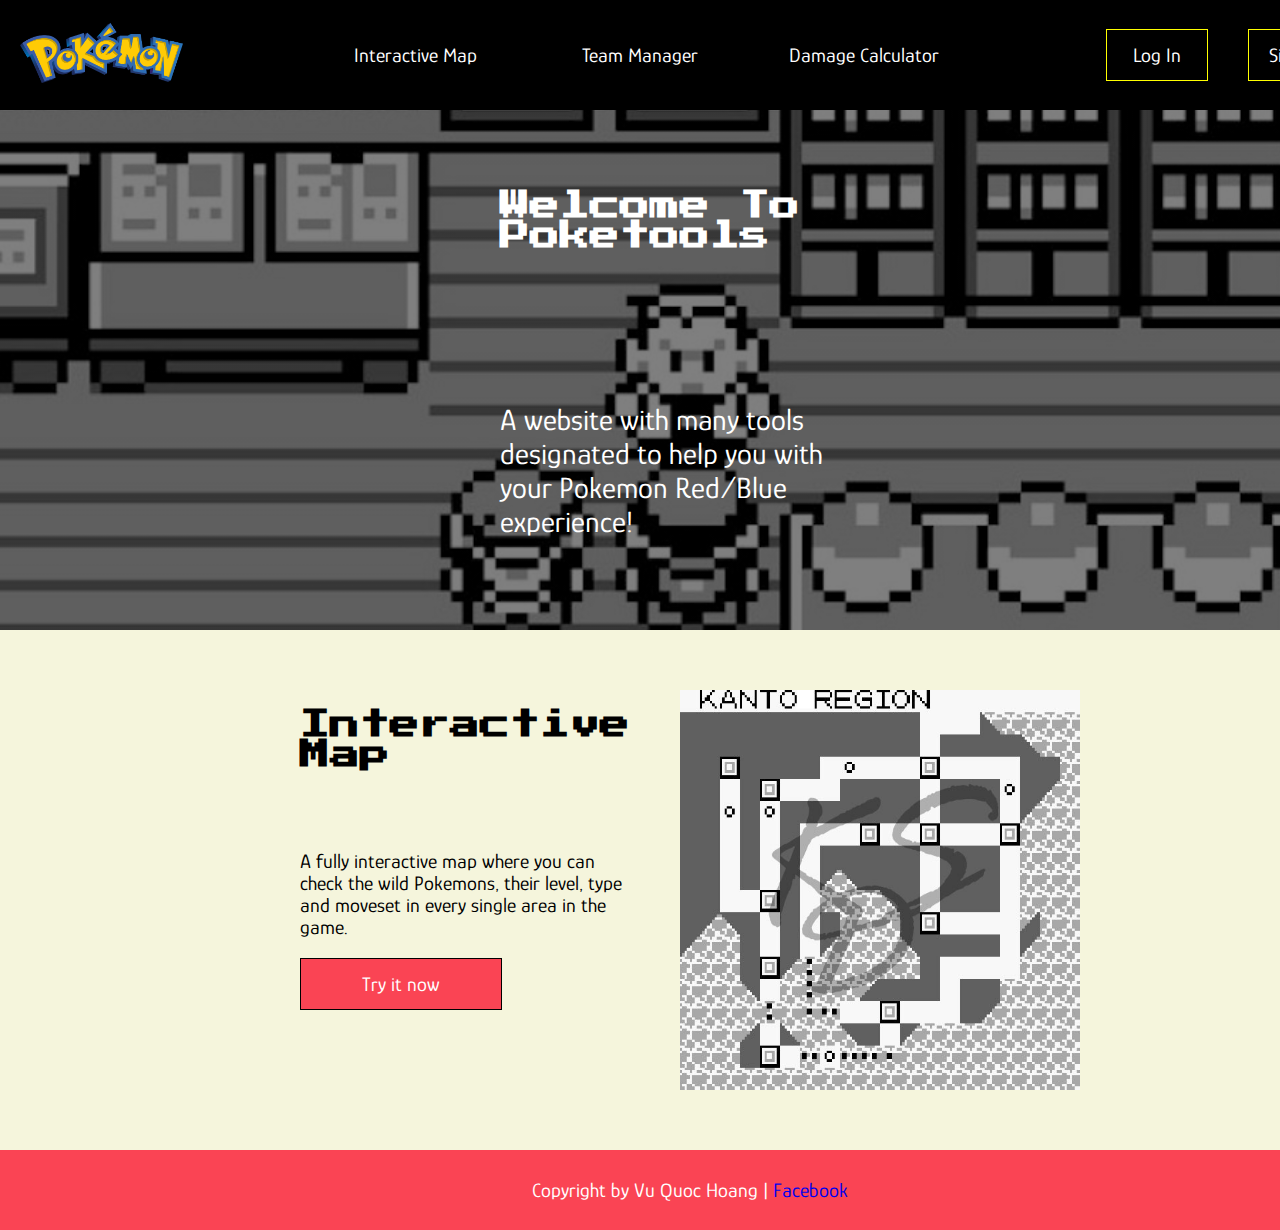
<file: index.html>
<!DOCTYPE html>
<html lang="en">

<head>
    <meta charset="UTF-8">
    <meta http-equiv="X-UA-Compatible" content="IE=edge">
    <meta name="viewport" content="width=device-width, initial-scale=1.0">
    <link rel="preconnect" href="https://fonts.googleapis.com">
    <link rel="preconnect" href="https://fonts.gstatic.com" crossorigin>
    <link
        href="https://fonts.googleapis.com/css2?family=Glory:ital,wght@0,100;0,200;0,300;0,400;0,500;0,600;0,700;0,800;1,100;1,200;1,300;1,400;1,500;1,600;1,700;1,800&display=swap"
        rel="stylesheet">
    <link rel="preconnect" href="https://fonts.googleapis.com">
    <link rel="preconnect" href="https://fonts.gstatic.com" crossorigin>
    <link href="https://fonts.googleapis.com/css2?family=Press+Start+2P&display=swap" rel="stylesheet">
    <link rel="apple-touch-icon" sizes="180x180" href="favicon/apple-touch-icon.png">
    <link rel="icon" type="image/png" sizes="32x32" href="favicon/favicon-32x32.png">
    <link rel="icon" type="image/png" sizes="16x16" href="favicon/favicon-16x16.png">
    <link rel="manifest" href="favicon/site.webmanifest">
    <link rel="stylesheet" href="css/style.css">
    <link rel="stylesheet" href="https://cdnjs.cloudflare.com/ajax/libs/animate.css/4.1.1/animate.min.css">
    <title>Menu</title>
</head>

<body>
    <div class="header">
        <div class="logo">
            <a href="index.html">
                <img src="images/logo.png" alt="Logo">
            </a>
        </div>
        <div class="header_option_list">
            <a href="map.html" class="header_option">
                Interactive Map
            </a>
            <a href="manager.html" class="header_option">
                Team Manager
            </a>
            <a href="calculator.html" class="header_option">
                Damage Calculator
            </a>
        </div>
        <div class="header_button_list">
            <a href="login.html" class="header_button">
                Log In
            </a>
            <a href="signup.html" class="header_button">
                Sign Up
            </a>
        </div>
    </div>
    <div class="content">
        <div class="main_content">
            <h1>Welcome To Poketools</h1>
            <p>
                A website with many tools designated to help you with your Pokemon Red/Blue experience!
            </p>
        </div>
        <div id="content1" class="content_feature animate__animated animate__fadeInLeft" style='display: grid;'>
            <h1>Interactive Map</h1>
            <p>
                A fully interactive map where you can check the wild Pokemons, their level, type and moveset in every single area in the game.
                <a href="map.html">Try it now</a>
            </p>
            <img src="images/image1.jpg" alt="">
        </div>
        <div id="content2" class="content_feature_style_2">
            <h1>Team Manager</h1>
            <p>
                A manager for you to keep track of your caught Pokemons and figure out which is the best team for every situation.
                <a href="manager.html">Try it now</a>
            </p>
            <img src="images/image2.png" alt="">
        </div>
        <div id="content3" class="content_feature">
            <h1>Damage Calculator</h1>
            <p>
                A calculator to calculate the damage of scenarios with fully customizable Pokemons and moves you can apply to your game.
                <a href="calculator.html">Try it now</a>
            </p>
            <img src="images/image3.png" alt="">
        </div>
    </div>
    <div class="footer">
        Copyright by Vu Quoc Hoang | <a href="https://www.facebook.com/notkasumeme/">Facebook</a>
    </div>
    <script src="js/main.js"></script>
</body>

</html>
</file>
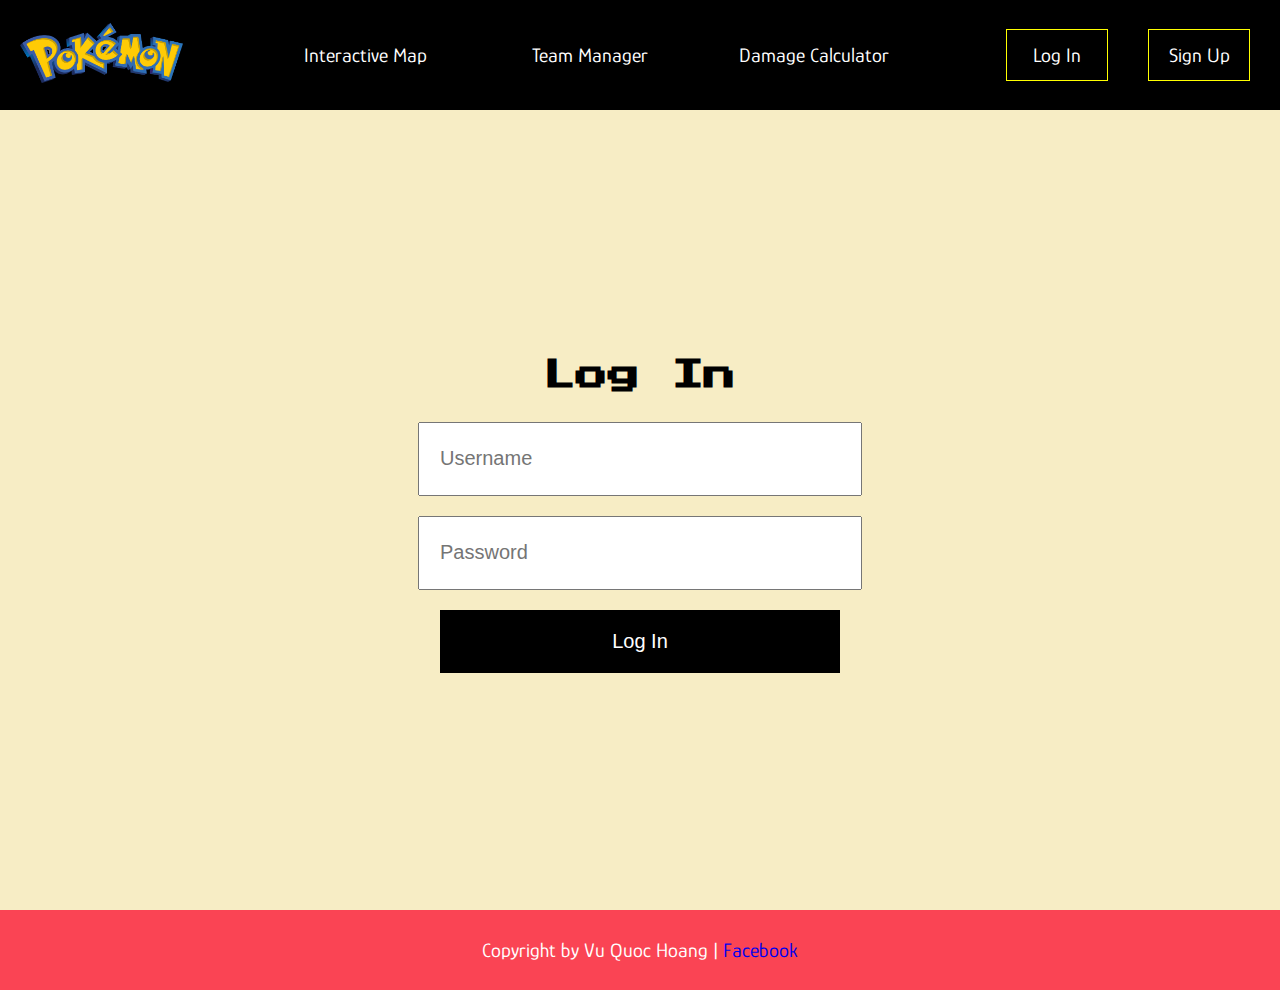
<file: login.html>
<!DOCTYPE html>
<html lang="en">

<head>
    <meta charset="UTF-8">
    <meta http-equiv="X-UA-Compatible" content="IE=edge">
    <meta name="viewport" content="width=device-width, initial-scale=1.0">
    <link rel="preconnect" href="https://fonts.googleapis.com">
    <link rel="preconnect" href="https://fonts.gstatic.com" crossorigin>
    <link
        href="https://fonts.googleapis.com/css2?family=Glory:ital,wght@0,100;0,200;0,300;0,400;0,500;0,600;0,700;0,800;1,100;1,200;1,300;1,400;1,500;1,600;1,700;1,800&display=swap"
        rel="stylesheet">
    <link rel="preconnect" href="https://fonts.googleapis.com">
    <link rel="preconnect" href="https://fonts.gstatic.com" crossorigin>
    <link href="https://fonts.googleapis.com/css2?family=Press+Start+2P&display=swap" rel="stylesheet">
    <link rel="apple-touch-icon" sizes="180x180" href="favicon/apple-touch-icon.png">
    <link rel="icon" type="image/png" sizes="32x32" href="favicon/favicon-32x32.png">
    <link rel="icon" type="image/png" sizes="16x16" href="favicon/favicon-16x16.png">
    <link rel="manifest" href="favicon/site.webmanifest">
    <link rel="stylesheet" href="css/style.css">
    <link rel="stylesheet" href="https://cdnjs.cloudflare.com/ajax/libs/animate.css/4.1.1/animate.min.css">
    <title>Login</title>
</head>

<body>
    <div class="header">
        <div class="logo">
            <a href="index.html">
                <img src="images/logo.png" alt="Logo">
            </a>
        </div>
        <div class="header_option_list">
            <a href="map.html" class="header_option">
                Interactive Map
            </a>
            <a href="manager.html" class="header_option">
                Team Manager
            </a>
            <a href="calculator.html" class="header_option">
                Damage Calculator
            </a>
        </div>
        <div id="login_signup" class="header_button_list">

        </div>
    </div>
    <div id="user_content">
        <h1>Log In</h1>
        <input id="login_username" type="text" placeholder="Username">
        <input id="login_password" type="password" placeholder="Password">
        <button onclick="checkForLogin()">Log In</button>
    </div>
    <div class="footer">
        Copyright by Vu Quoc Hoang | <a href="https://www.facebook.com/notkasumeme/">Facebook</a>
    </div>
    <script src="js/main.js"></script>
</body>

</html>
</file>
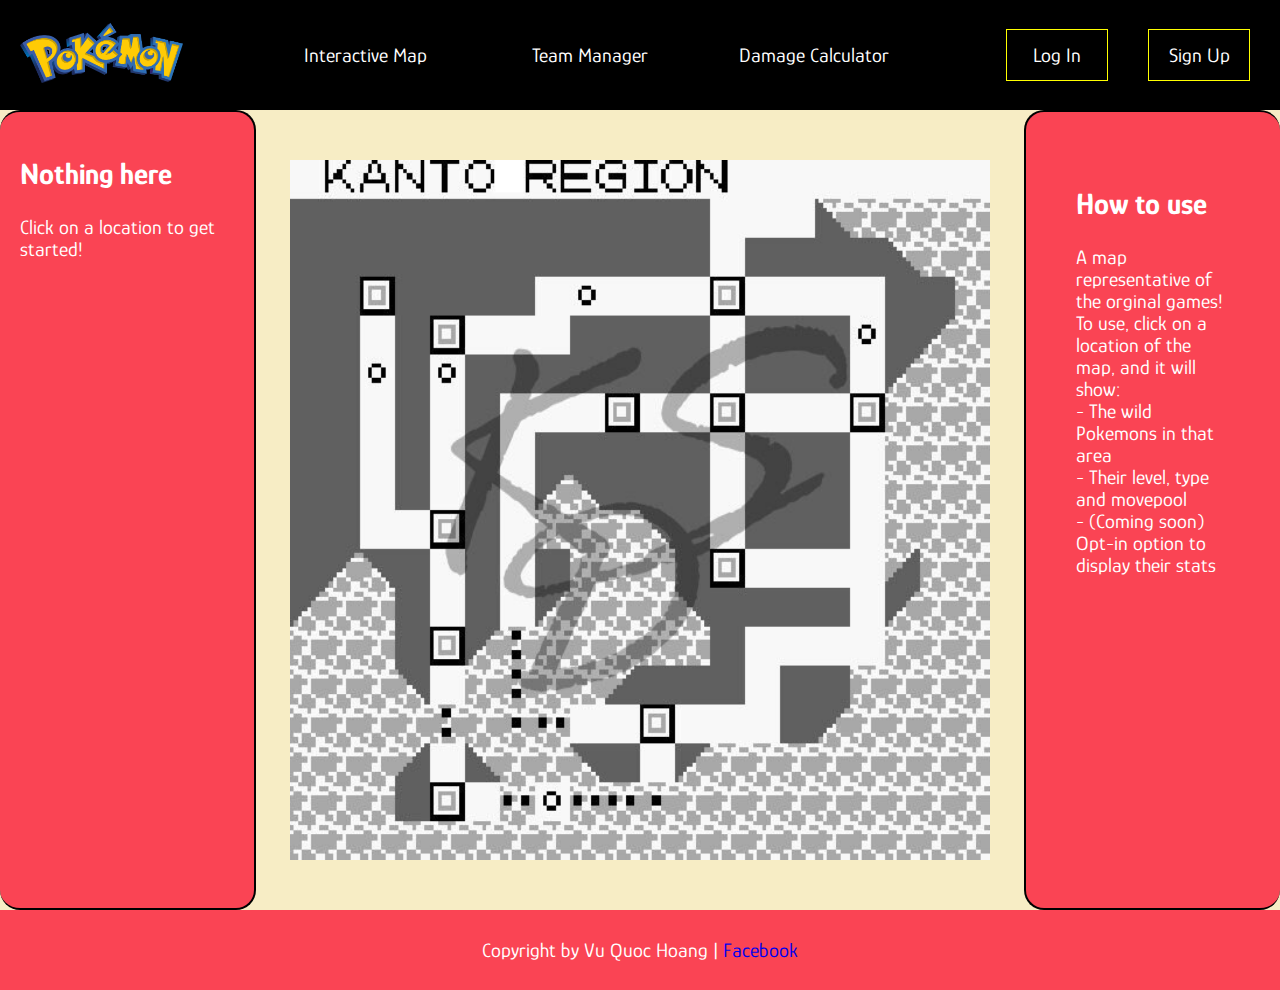
<file: map.html>
<!DOCTYPE html>
<html lang="en">

<head>
    <meta charset="UTF-8">
    <meta http-equiv="X-UA-Compatible" content="IE=edge">
    <meta name="viewport" content="width=device-width, initial-scale=1.0">
    <link rel="preconnect" href="https://fonts.googleapis.com">
    <link rel="preconnect" href="https://fonts.gstatic.com" crossorigin>
    <link
        href="https://fonts.googleapis.com/css2?family=Glory:ital,wght@0,100;0,200;0,300;0,400;0,500;0,600;0,700;0,800;1,100;1,200;1,300;1,400;1,500;1,600;1,700;1,800&display=swap"
        rel="stylesheet">
    <link rel="preconnect" href="https://fonts.googleapis.com">
    <link rel="preconnect" href="https://fonts.gstatic.com" crossorigin>
    <link href="https://fonts.googleapis.com/css2?family=Press+Start+2P&display=swap" rel="stylesheet">
    <link rel="apple-touch-icon" sizes="180x180" href="favicon/apple-touch-icon.png">
    <link rel="icon" type="image/png" sizes="32x32" href="favicon/favicon-32x32.png">
    <link rel="icon" type="image/png" sizes="16x16" href="favicon/favicon-16x16.png">
    <link rel="manifest" href="favicon/site.webmanifest">
    <link rel="stylesheet" href="css/style.css">
    <link rel="stylesheet" href="https://cdnjs.cloudflare.com/ajax/libs/animate.css/4.1.1/animate.min.css">
    <title>Map</title>
</head>

<body>
    <div class="header">
        <div class="logo">
            <a href="index.html">
                <img src="images/logo.png" alt="Logo">
            </a>
        </div>
        <div class="header_option_list">
            <a href="map.html" class="header_option">
                Interactive Map
            </a>
            <a href="manager.html" class="header_option">
                Team Manager
            </a>
            <a href="calculator.html" class="header_option">
                Damage Calculator
            </a>
        </div>
        <div id="login_signup" class="header_button_list">

        </div>
    </div>
    <div class="map_content">
        <div class="map_content_box" id="pokemonDisplay">
            <h2>Nothing here</h2>
            <p>Click on a location to get started!</p>
        </div>
        <div class="map_holder">
            <div class="map_holder_real">
                <img src="images/image1.jpg" alt="" class="map_image">
                <div class="marker" id="palletTown" onclick="displayPokemon(palletTown)"></div>
                <div class="marker" id="route1" onclick="displayPokemon(route1)"></div>
                <div class="marker" id="route2" onclick="displayPokemon(route2)"></div>
            </div>
        </div>
        <div class="map_instructions">
            <h2>How to use</h2>
            A map  representative of the orginal games! <br>
            To use, click on a location of the map, and it will show: <br>
            - The wild Pokemons in that area <br>
            - Their level, type and movepool <br>
            - (Coming soon) Opt-in option to display their stats
        </div>
    </div>
    </div>
    <div class="footer">
        Copyright by Vu Quoc Hoang | <a href="https://www.facebook.com/notkasumeme/">Facebook</a>
    </div>
    <script src="js/main.js"></script>
</body>

</html>
</file>
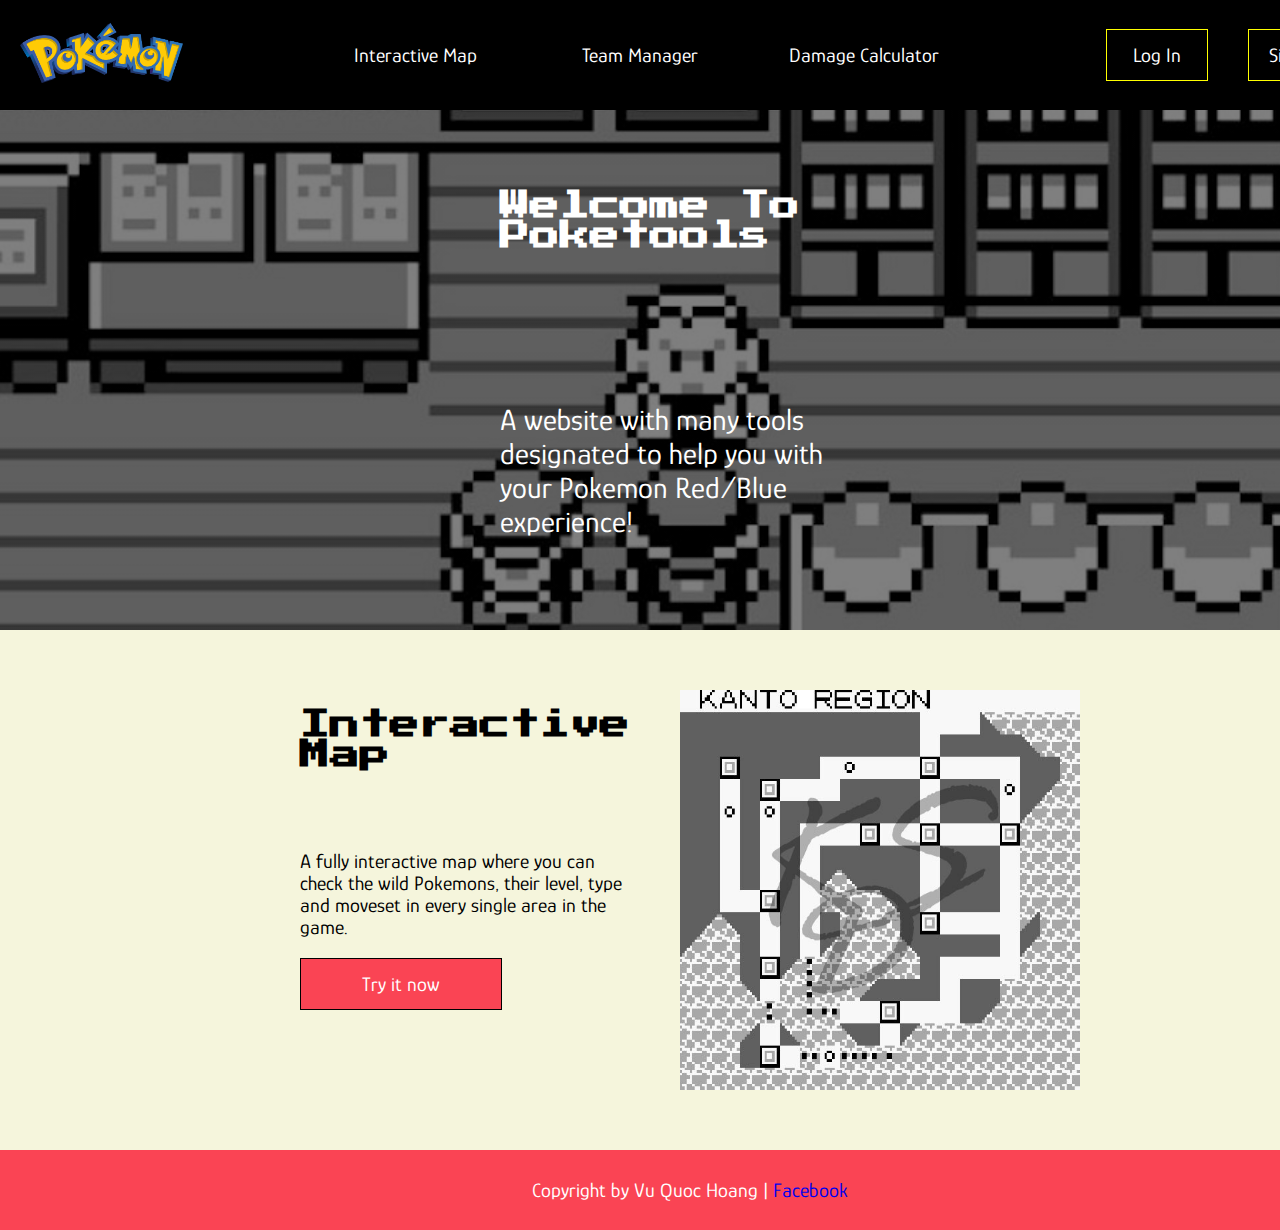
<file: menu.html>
<!DOCTYPE html>
<html lang="en">

<head>
    <meta charset="UTF-8">
    <meta http-equiv="X-UA-Compatible" content="IE=edge">
    <meta name="viewport" content="width=device-width, initial-scale=1.0">
    <link rel="preconnect" href="https://fonts.googleapis.com">
    <link rel="preconnect" href="https://fonts.gstatic.com" crossorigin>
    <link
        href="https://fonts.googleapis.com/css2?family=Glory:ital,wght@0,100;0,200;0,300;0,400;0,500;0,600;0,700;0,800;1,100;1,200;1,300;1,400;1,500;1,600;1,700;1,800&display=swap"
        rel="stylesheet">
    <link rel="preconnect" href="https://fonts.googleapis.com">
    <link rel="preconnect" href="https://fonts.gstatic.com" crossorigin>
    <link href="https://fonts.googleapis.com/css2?family=Press+Start+2P&display=swap" rel="stylesheet">
    <link rel="apple-touch-icon" sizes="180x180" href="favicon/apple-touch-icon.png">
    <link rel="icon" type="image/png" sizes="32x32" href="favicon/favicon-32x32.png">
    <link rel="icon" type="image/png" sizes="16x16" href="favicon/favicon-16x16.png">
    <link rel="manifest" href="favicon/site.webmanifest">
    <link rel="stylesheet" href="css/style.css">
    <link rel="stylesheet" href="https://cdnjs.cloudflare.com/ajax/libs/animate.css/4.1.1/animate.min.css">
    <title>Menu</title>
</head>

<body>
    <div class="header">
        <div class="logo">
            <a href="menu.html">
                <img src="images/logo.png" alt="Logo">
            </a>
        </div>
        <div class="header_option_list">
            <a href="map.html" class="header_option">
                Interactive Map
            </a>
            <a href="manager.html" class="header_option">
                Team Manager
            </a>
            <a href="calculator.html" class="header_option">
                Damage Calculator
            </a>
        </div>
        <div class="header_button_list">
            <a href="login.html" class="header_button">
                Log In
            </a>
            <a href="signup.html" class="header_button">
                Sign Up
            </a>
        </div>
    </div>
    <div class="content">
        <div class="main_content">
            <h1>Welcome To Poketools</h1>
            <p>
                A website with many tools designated to help you with your Pokemon Red/Blue experience!
            </p>
        </div>
        <div id="content1" class="content_feature animate__animated animate__fadeInLeft" style='display: grid;'>
            <h1>Interactive Map</h1>
            <p>
                A fully interactive map where you can check the wild Pokemons, their level, type and moveset in every single area in the game.
                <a href="map.html">Try it now</a>
            </p>
            <img src="images/image1.jpg" alt="">
        </div>
        <div id="content2" class="content_feature_style_2">
            <h1>Team Manager</h1>
            <p>
                A manager for you to keep track of your caught Pokemons and figure out which is the best team for every situation.
                <a href="manager.html">Try it now</a>
            </p>
            <img src="images/image2.png" alt="">
        </div>
        <div id="content3" class="content_feature">
            <h1>Damage Calculator</h1>
            <p>
                A calculator to calculate the damage of scenarios with fully customizable Pokemons and moves you can apply to your game.
                <a href="calculator.html">Try it now</a>
            </p>
            <img src="images/image3.png" alt="">
        </div>
    </div>
    <div class="footer">
        Copyright by Vu Quoc Hoang | <a href="https://www.facebook.com/notkasumeme/">Facebook</a>
    </div>
    <script src="js/main.js"></script>
</body>

</html>
</file>
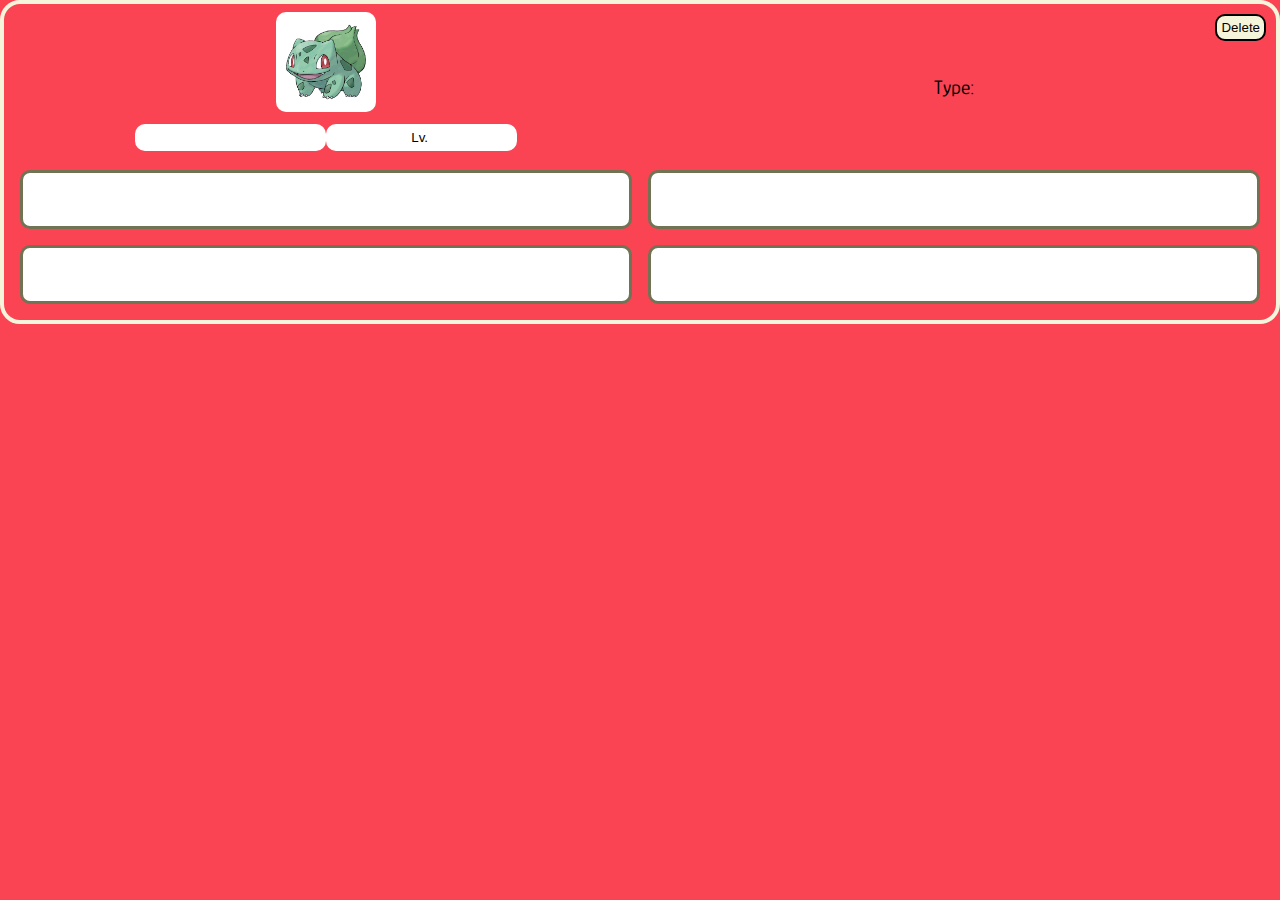
<file: pokemondesigntest.html>
<!DOCTYPE html>
<html lang="en">

<head>
    <meta charset="UTF-8">
    <meta http-equiv="X-UA-Compatible" content="IE=edge">
    <meta name="viewport" content="width=device-width, initial-scale=1.0">
    <link
        href="https://fonts.googleapis.com/css2?family=Glory:ital,wght@0,100;0,200;0,300;0,400;0,500;0,600;0,700;0,800;1,100;1,200;1,300;1,400;1,500;1,600;1,700;1,800&display=swap"
        rel="stylesheet">
    <style>
        body {
            margin: 0;
            background-color: #fa4454;
            font-family: 'Glory', sans-serif;
        }

        .pokemon_info_holder {
            position: relative;
            display: grid;
            padding: 8px;
            grid-template-columns: 1fr 1fr;
            grid-template-rows: 2fr 1fr 1.5fr 1.5fr;
            border: 4px solid beige;
            border-radius: 20px;
            background-color: #fa4454;
            font-size: 20px;
        }

        .pokemon_info_holder_image {
            margin: auto;
            height: 80px;
            width: 80px;
            grid-column: 1 / 2;
            grid-row: 1 / 2;
            background-color: white;
            border: 10px solid white;
            border-radius: 10px;
        }

        .pokemon_info_holder_name {
            display: flex;
            font-size: 20px;
            align-items: center;
            justify-content: center;
            grid-column: 1 / 2;
            grid-row: 2 / 3;
        }

        .pokemon_info_holder_name_content {
            background-color: white;
            border: 5px solid white;
            border-radius: 10px;
        }

        .pokemon_info_holder_info_type {
            display: flex;
            flex-direction: column;
            align-items: center;
            justify-content: center;
            grid-column: 2 / 3;
            grid-row: 1 / 3;
            font-size: 20px;
        }

        .pokemon_info_holder_types {
            display: grid;
            grid-template-columns: 1fr;
        }

        .pokemon_info_holder_type1,
        .pokemon_info_holder_type2 {
            padding: 4px 8px;
            display: inline-block;
            color: white;
            text-align: center;
        }

        .pokemon_info_holder_move {
            margin: 8px;
            display: grid;
            grid-template-columns: 1fr 1fr;
            grid-template-rows: 1fr 1fr;
            text-align: center;
            background-color: white;
            border: 3px solid #727254;
            border-radius: 10px;
        }

        .pokemon_info_holder_move_name {
            padding: 5px;
            grid-column: 1 / 3;
            grid-row: 1 / 1;
        }

        .pokemon_info_holder_move_type {
            padding: 5px;
            grid-column: 1 / 2;
            grid-row: 2 / 2;
            border-bottom-left-radius: 7px;
        }

        .pokemon_info_holder_move_category {
            padding: 5px;
            grid-column: 2 / 3;
            grid-row: 2 / 2;
            border-bottom-right-radius: 7px;
        }

        .Normal {
            background-color: #adad7f;
        }

        .Fighting {
            background-color: #c63d29;
        }

        .Flying {
            background-color: #ac97f0;
        }

        .Poison {
            background-color: #a647a2;
        }

        .Ground {
            background-color: #e2c66a;
        }

        .Rock {
            background-color: #bda43f;
        }

        .Bug {
            background-color: #afbd23;
        }

        .Ghost {
            background-color: #765ea1;
        }

        .Fire {
            background-color: #f08830;
        }

        .Water {
            background-color: #6d97ed;
        }

        .Grass {
            background-color: #83ce52;
        }

        .Electric {
            background-color: #f6d53b;
        }

        .Psychic {
            background-color: #f7638c;
        }

        .Ice {
            background-color: #9edbd9;
        }

        .Dragon {
            background-color: #7b48f6;
        }

        .Physical {
            background-color: #fc4c02;
            color: #fde604;
        }

        .Special {
            background-color: #2677e5;
            color: #dafef9;
        }

        .Status {
            background-color: #a9a977;
            color: #fdfdfc;
        }

        .None {
            display: none;
        }

        input {
            border: none;
            border-radius: 10px;
            text-align: center;
        }

        .delete_button {
            position: absolute;
            top: 10px;
            right: 10px;
            padding: 4px;
            border-radius: 10px;
            background-color: beige;
            color: black;
            border: 2px solid black;
        }

        .delete_button:hover {
            cursor: pointer;
        }
    </style>
    <title>Document</title>
</head>

<body>
    <div class="pokemon_info_holder">
        <img src="images/pokemon/Bulbasaur.png" alt="" class="pokemon_info_holder_image">
        <div class="pokemon_info_holder_name">
            <input class="pokemon_info_holder_name_content" list="pokemon">
            <datalist id="pokemon">
                
            </datalist>
            <input class="pokemon_info_holder_name_content" value="Lv. ">
        </div>
        <div class="pokemon_info_holder_info_type">
            Type:
            <div class="pokemon_info_holder_types">
                <div class="pokemon_info_holder_type1 None">None</div>
                <div class="pokemon_info_holder_type2 None">None</div>
            </div>
        </div>
        <div class="pokemon_info_holder_move">
            <input class="pokemon_info_holder_move_name" list="move">
            </datalist>
            <div class="pokemon_info_holder_move_type None">None</div>
            <div class="pokemon_info_holder_move_category None">None</div>
        </div>
        <div class="pokemon_info_holder_move">
            <input class="pokemon_info_holder_move_name" list="move">
            </datalist>
            <div class="pokemon_info_holder_move_type None">None</div>
            <div class="pokemon_info_holder_move_category None">None</div>
        </div>
        <div class="pokemon_info_holder_move">
            <input class="pokemon_info_holder_move_name" list="move">
            <div class="pokemon_info_holder_move_type None">None</div>
            <div class="pokemon_info_holder_move_category None">None</div>
        </div>
        <div class="pokemon_info_holder_move">
            <input class="pokemon_info_holder_move_name" list="move">
            <div class="pokemon_info_holder_move_type None">None</div>
            <div class="pokemon_info_holder_move_category None">None</div>
        </div>
        <datalist id="move">
            <option value="Tackle"></option>
            <option value="Growl"></option>
        </datalist>
        <button class="delete_button">
            Delete
        </button>
    </div>
</body>

</html>
</file>
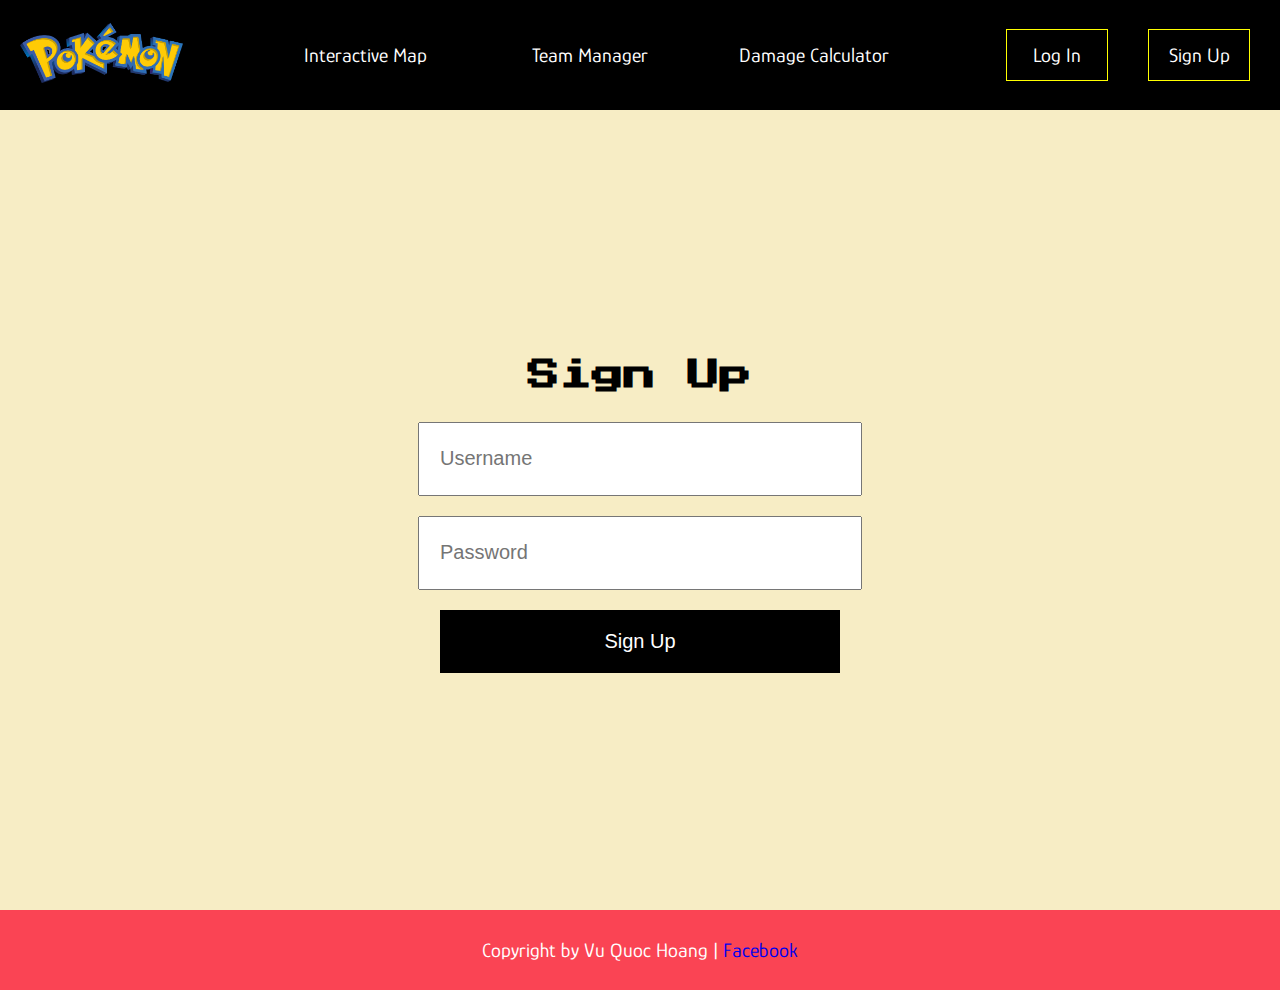
<file: signup.html>
<!DOCTYPE html>
<html lang="en">

<head>
    <meta charset="UTF-8">
    <meta http-equiv="X-UA-Compatible" content="IE=edge">
    <meta name="viewport" content="width=device-width, initial-scale=1.0">
    <link rel="preconnect" href="https://fonts.googleapis.com">
    <link rel="preconnect" href="https://fonts.gstatic.com" crossorigin>
    <link
        href="https://fonts.googleapis.com/css2?family=Glory:ital,wght@0,100;0,200;0,300;0,400;0,500;0,600;0,700;0,800;1,100;1,200;1,300;1,400;1,500;1,600;1,700;1,800&display=swap"
        rel="stylesheet">
    <link rel="preconnect" href="https://fonts.googleapis.com">
    <link rel="preconnect" href="https://fonts.gstatic.com" crossorigin>
    <link href="https://fonts.googleapis.com/css2?family=Press+Start+2P&display=swap" rel="stylesheet">
    <link rel="apple-touch-icon" sizes="180x180" href="favicon/apple-touch-icon.png">
    <link rel="icon" type="image/png" sizes="32x32" href="favicon/favicon-32x32.png">
    <link rel="icon" type="image/png" sizes="16x16" href="favicon/favicon-16x16.png">
    <link rel="manifest" href="favicon/site.webmanifest">
    <link rel="stylesheet" href="css/style.css">
    <link rel="stylesheet" href="https://cdnjs.cloudflare.com/ajax/libs/animate.css/4.1.1/animate.min.css">
    <title>Sign Up</title>
</head>

<body>
    <div class="header">
        <div class="logo">
            <a href="index.html">
                <img src="images/logo.png" alt="Logo">
            </a>
        </div>
        <div class="header_option_list">
            <a href="map.html" class="header_option">
                Interactive Map
            </a>
            <a href="manager.html" class="header_option">
                Team Manager
            </a>
            <a href="calculator.html" class="header_option">
                Damage Calculator
            </a>
        </div>
        <div id="login_signup" class="header_button_list">

        </div>
    </div>
    <div id="user_content">
        <h1>Sign Up</h1>
        <input id="signup_username" type="text" placeholder="Username">
        <input id="signup_password" type="password" placeholder="Password">
        <button onclick="checkIfHuman()">Sign Up</button>
        <image id="human_checker_image">
        <input id="human_checker_input" type="text" placeholder="Which pokemon is this?">
        <button onclick="completeCheck()" id="human_checker_confirm">Confirm</button>
    </div>
    <div class="footer">
        Copyright by Vu Quoc Hoang | <a href="https://www.facebook.com/notkasumeme/">Facebook</a>
    </div>
    <script src="js/main.js"></script>
</body>

</html>
</file>
<file: css/style.css>
body {
    min-height: 100%;
    height: 100%;
    width: 100%;
    margin: 0;
    font-family: 'Glory', sans-serif;
    display: table;
}

.header {
    background-color: black;
    color: white;
    padding: 20px 10px;
    height: 70px;
    display: flex;
    justify-content: space-between;
    flex-direction: row;
}

h1 {
    font-family: 'Press Start 2P', cursive;
}

a {
    text-decoration: none;
}

.logo {
    display: flex;
    align-items: center;
    justify-content: center;
    padding: 5px 10px;
}

.logo a img {
    width: 163px;
    height: 60px;
    display: inline-block;
    position: relative;
}

@keyframes textHighlightEnlargen {
    from {
        font-size: 20px;
    }
    to {
        font-size: 24px;
    }
}

.header_option_list {
    display: flex;
    justify-content: space-around;
}

.header_option {
    color: white;
    padding: 12px;
    width: 200px;
    display: flex;
    align-items: center;
    justify-content: center;
    font-size: 20px;
}

.header_button_list {
    display: flex;
    align-items: center;
    justify-content: flex-end;
}

.header_button {
    margin: 20px;
    border: 1px solid yellow;
    color: white;
    width: 100px;
    height: 50px;
    display: flex;
    align-items: center;
    justify-content: center;
    align-self: auto;
    font-size: 20px;
}

.header_option:hover {
    background-color: grey;
    animation-name: textHighlightEnlargen;
    animation-duration: 0.5s;
    animation-fill-mode: forwards;
}

.header_button:hover {
    background-color: yellow;
    color: black;
    animation-name: textHighlightEnlargen;
    animation-duration: 0.5s;
    animation-fill-mode: forwards;
}

.main_content {
    height: 500px;
    display: flex;
    flex-direction: column;
    align-items: center;
    justify-content: space-around;
    padding: 10px 500px;
    background: linear-gradient( rgba(0, 0, 0, 0.5), rgba(0, 0, 0, 0.5)), url(../images/background.jpg);
    background-repeat: no-repeat;
    background-size: cover;
    background-position: center;
    color: white;
    font-size: 30px;
}

.main_content h1 {
    font-size: 30px;
}

.content_feature {
    height: 500px;
    background-color: beige;
    display: none;
    grid-template-columns: 1fr 1fr;
    align-content: center;
    column-gap: 50px;
    padding: 10px 300px;
}

.content_feature h1 {
    grid-column: 1 / 1;
    grid-row: 1 / 1;
    font-size: 30px;
}

.content_feature p {
    grid-column: 1 / 1;
    grid-row: 2 / 2;
    font-size: 20px;
}

.content_feature p a {
    margin: 20px 0;
    border: 1px solid black;
    background-color: #fa4454;
    color: white;
    width: 200px;
    height: 50px;
    display: flex;
    align-items: center;
    justify-content: center;
    align-self: auto;
    font-size: 20px;
}

.content_feature p a:hover {
    background-color: palevioletred;
    animation-name: textHighlightEnlargen;
    animation-duration: 0.5s;
    animation-fill-mode: forwards;
}

.content_feature img {
    height: 400px;
    width: 400px;
    grid-column: 2 / 2;
    grid-row: 1 / 3;
}

.content_feature_style_2 {
    height: 500px;
    display: none;
    grid-template-columns: 1fr 1fr;
    align-content: center;
    column-gap: 50px;
    padding: 10px 300px;
    background-color: #fa4454;
    color: white;
}

.content_feature_style_2 h1 {
    grid-column: 2 / 2;
    grid-row: 1 / 1;
    font-size: 30px;
}

.content_feature_style_2 p {
    grid-column: 2 / 2;
    grid-row: 2 / 2;
    font-size: 20px;
}

.content_feature_style_2 p a {
    margin: 20px 0;
    border: 1px solid black;
    background-color: beige;
    color: black;
    width: 200px;
    height: 50px;
    display: flex;
    align-items: center;
    justify-content: center;
    align-self: auto;
    font-size: 20px;
}

.content_feature_style_2 p a:hover {
    background-color: grey;
    animation-name: textHighlightEnlargen;
    animation-duration: 0.5s;
    animation-fill-mode: forwards;
}

.content_feature_style_2 img {
    height: 400px;
    width: 400px;
    grid-column: 1 / 1;
    grid-row: 1 / 3;
}

.footer {
    height: 80px;
    line-height: 80px;
    text-align: center;
    background-color: #fa4454;
    color: white;
    font-size: 20px;
}

.logout {
    position: relative;
    display: inline-block;
}

.logout_button {
    padding: 8px 10px;
    border: 1px solid yellow;
    cursor: pointer;
}

.logout_button_dropdown {
    color: black;
    min-width: 108px;
    display: none;
    position: absolute;
    background-color: #f9f9f9;
    box-shadow: 0px 8px 16px 0px rgba(0,0,0,0.2);
    padding: 8px 10px;
    z-index: 1;
    cursor: pointer;
}

.logout:hover .logout_button_dropdown {
    display: block;
}

.map_content {
    height: 100%;
    display: grid;
    grid-template-columns: 1fr 3fr 1fr;
    background-color: #f7edc5;
    z-index: -100;
}

.map_content_box {
    padding: 20px;
    font-size: 20px;
    border-right: 2px solid black;
    border-bottom: 2px solid black;
    border-top: 2px solid black;
    background-color: #fa4454;
    border-radius: 20px;
    color: white;
}

.map_holder {
    display: flex;
    justify-content: center;
}

.map_holder_real {
    position: relative;
    display: inline-block;
    height: 700px;
    width: 700px;
    margin: 50px 0;
}

.map_image {
    position: absolute;
    display: inline-block;
    width: 700px;
    height: 700px;
}

.marker {
    /* background-color: #fa4454; */
    position: absolute;
}

.marker:hover {
    background-color: grey;
    opacity: 0.3;
}

#palletTown {
    top: 465px;
    left: 138px;
    height: 40px;
    width: 40px;
}

#route1 {
    top: 389px;
    left: 138px;
    height: 80px;
    width: 39px;
}

.map_instructions {
    padding: 50px;
    font-size: 20px;
    border-left: 2px solid black;
    border-bottom: 2px solid black;
    border-top: 2px solid black;
    background-color: #fa4454;
    border-radius: 20px;
    color: white;
}

#user_content {
    background-color: #f7edc5;
    min-height: 800px;
    display: flex;
    align-items: center;
    justify-content: center;
    flex-direction: column;
}

#user_content input {
    min-width: 400px;
    min-height: 30px;
    padding: 20px;
    font-size: 20px;
    margin: 10px;
}

#user_content button {
    min-width: 400px;
    min-height: 30px;
    padding: 20px;
    font-size: 20px;
    margin: 10px;
    background-color: black;
    color: white;
    border: none;
}

#human_checker_image, #human_checker_input, #human_checker_confirm {
    display: none;
}

#human_checker_image {
    height: 200px;
    width: 200px;
}

/* timer

#timer {
    position: fixed;
    right: 30px;
    bottom: 50px;
    border: 1px solid black;
    padding: 10px;
    background-color: white;
    color: black;
    display: flex;
    align-items: center;
    justify-content: center;
} */

/* very complicated css for the pokemon holders idk */

.pokemon_info_holder {
    position: relative;
    display: grid;
    padding: 8px;
    grid-template-columns: 1fr 1fr;
    grid-template-rows: 2fr 1fr 1.5fr 1.5fr;
    border: 4px solid beige;
    border-radius: 20px;
    background-color: #fa4454;
    color: black;
    margin: 4px;
    max-width: 400px;
}

.pokemon_info_holder_image {
    margin: auto;
    height: 80px;
    width: 80px;
    grid-column: 1 / 2;
    grid-row: 1 / 2;
    background-color: white;
    border: 10px solid white;
    border-radius: 10px;
}

.pokemon_info_holder_name {
    display: flex;
    font-size: 20px;
    align-items: center;
    justify-content: center;
    grid-column: 1 / 2;
    grid-row: 2 / 3;
}

.pokemon_info_holder_name_content {
    background-color: white;
    border: 5px solid white;
    border-radius: 10px;
    display: flex;
}

.pokemon_info_holder_info_type {
    display: flex;
    flex-direction: column;
    align-items: center;
    justify-content: center;
    grid-column: 2 / 3;
    grid-row: 1 / 3;
    font-size: 20px;
}

.pokemon_info_holder_types {
    display: grid;
    grid-template-columns: 1fr;
}

.pokemon_info_holder_type1,
.pokemon_info_holder_type2 {
    padding: 4px 8px;
    display: inline-block;
    color: white;
    text-align: center;
}

.pokemon_info_holder_move {
    margin: 8px;
    display: grid;
    grid-template-columns: 1fr 1fr;
    grid-template-rows: 1fr 1fr;
    text-align: center;
    background-color: white;
    border: 3px solid #727254;
    border-radius: 10px;
    width: 150px;
}

.pokemon_info_holder_move_name {
    padding: 5px;
    grid-column: 1 / 3;
    grid-row: 1 / 1;
}

.pokemon_info_holder_move_type {
    padding: 5px;
    grid-column: 1 / 2;
    grid-row: 2 / 2;
    border-bottom-left-radius: 7px;
}

.pokemon_info_holder_move_category {
    padding: 5px;
    grid-column: 2 / 3;
    grid-row: 2 / 2;
    border-bottom-right-radius: 7px;
}

.Normal {
    background-color: #adad7f;
}

.Fighting {
    background-color: #c63d29;
}

.Flying {
    background-color: #ac97f0;
}

.Poison {
    background-color: #a647a2;
}

.Ground {
    background-color: #e2c66a;
}

.Rock {
    background-color: #bda43f;
}

.Bug {
    background-color: #afbd23;
}

.Ghost {
    background-color: #765ea1;
}

.Fire {
    background-color: #f08830;
}

.Water {
    background-color: #6d97ed;
}

.Grass {
    background-color: #83ce52;
}

.Electric {
    background-color: #f6d53b;
}

.Psychic {
    background-color: #f7638c;
}

.Ice {
    background-color: #9edbd9;
}

.Dragon {
    background-color: #7b48f6;
}

.Physical {
    background-color: #fc4c02;
    color: #fde604;
}

.Special {
    background-color: #2677e5;
    color: #dafef9;
}

.Status {
    background-color: #a9a977;
    color: #fdfdfc;
}

.None {
    display: none;
}

.delete_button {
    position: absolute;
    top: 10px;
    right: 10px;
    padding: 4px;
    border-radius: 10px;
    background-color: beige;
    color: black;
    border: 2px solid black;
}

.manager_content {
    background-color: beige;
    padding: 50px;
}

.add_pokemon {
    font-size: 20px;
    padding: 20px;
    border: 2px solid black;
    border-radius: 20px;
    background-color: #fa4454;
    color: white;
}

.add_pokemon:hover {
    cursor: pointer;
    background-color: #cc2424;
}

.add_pokemon_info {
    font-size: 24px;
    display: none;
}

#pokemon_list {
    display: flex;
    flex-wrap: wrap;
    font-size: 20px;
}

.manager_content {
    height: 75vh;
}
</file>
